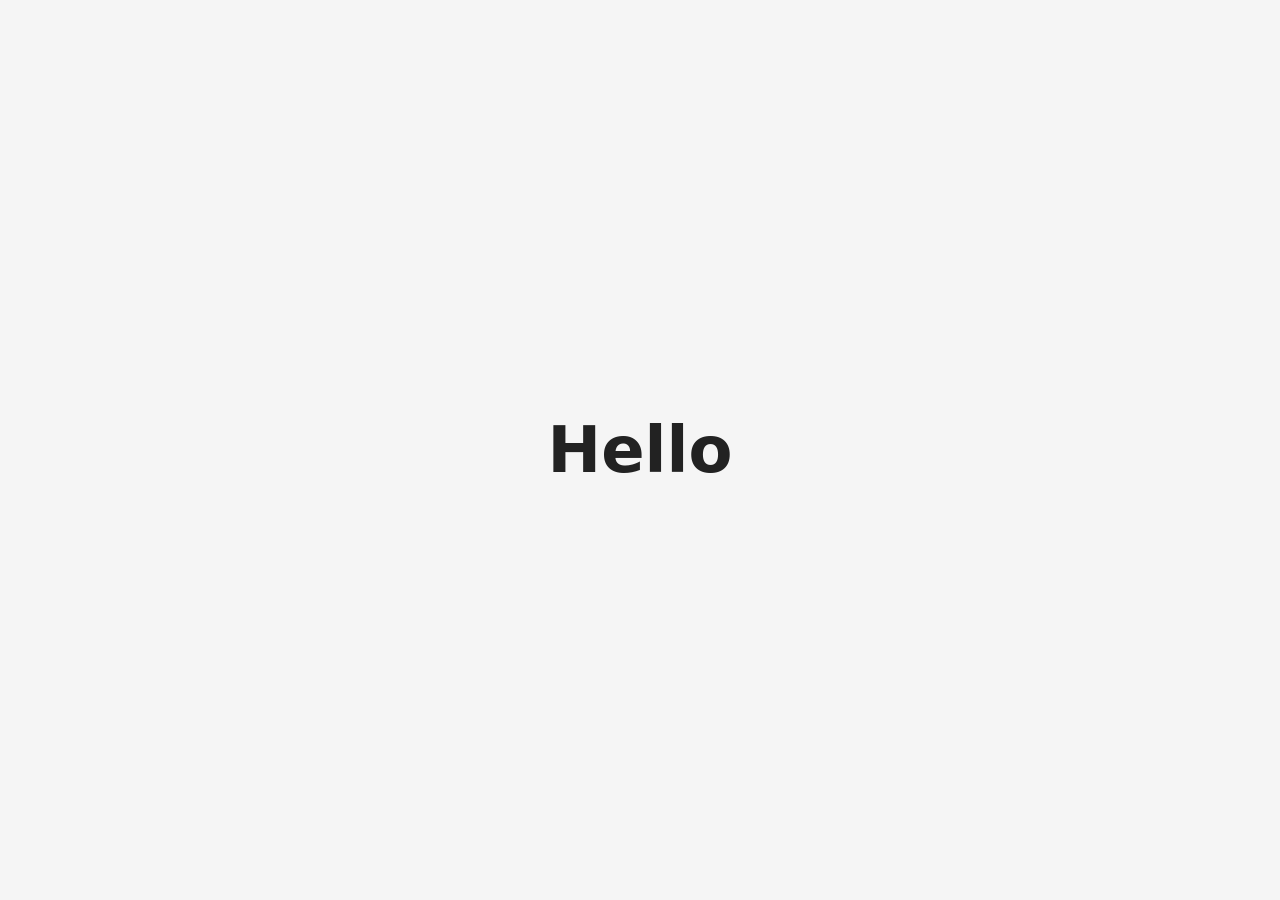
<file: hello.html>
<!DOCTYPE html>
<html lang="en">
<head>
  <meta charset="UTF-8">
  <meta name="viewport" content="width=device-width, initial-scale=1.0">
  <title>Hello</title>
  <style>
    body {
      margin: 0;
      min-height: 100vh;
      display: flex;
      align-items: center;
      justify-content: center;
      font-family: system-ui, sans-serif;
      background: #f5f5f5;
      color: #222;
    }
    h1 { font-size: 4rem; }
  </style>
</head>
<body>
  <h1>Hello</h1>
</body>
</html>
</file>
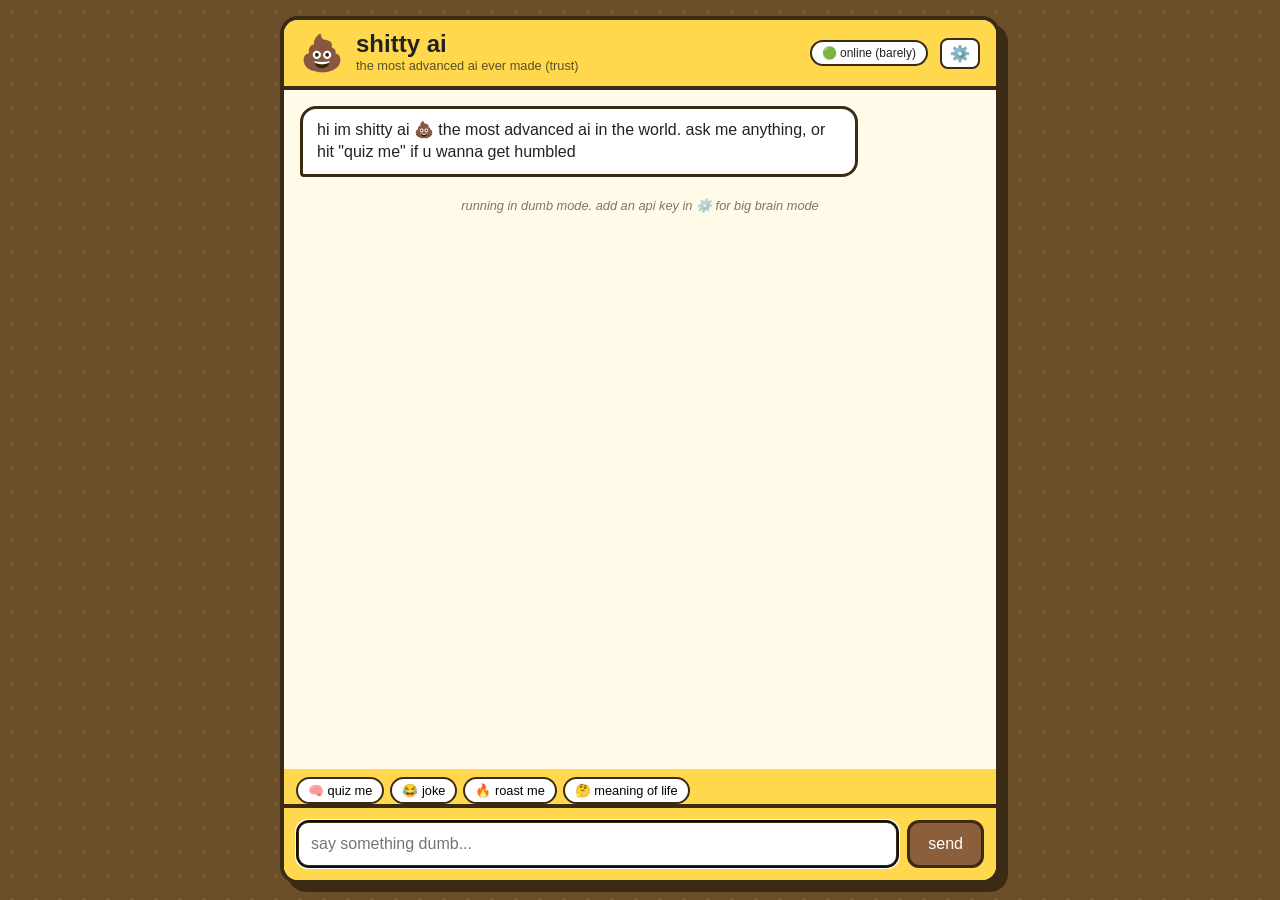
<file: shitty-ai.html>
<!DOCTYPE html>
<html lang="en">
<head>
  <meta charset="UTF-8" />
  <meta name="viewport" content="width=device-width, initial-scale=1.0" />
  <title>shitty ai</title>
  <style>
    * { box-sizing: border-box; margin: 0; padding: 0; }

    body {
      font-family: 'Comic Sans MS', 'Comic Neue', 'Segoe UI', sans-serif;
      background: #6b4f2a;
      background-image: radial-gradient(#7d5e33 2px, transparent 2px);
      background-size: 24px 24px;
      color: #222;
      min-height: 100vh;
      display: flex;
      justify-content: center;
      padding: 16px;
    }

    .app {
      width: 100%;
      max-width: 720px;
      display: flex;
      flex-direction: column;
      height: calc(100vh - 32px);
      background: #fffbe8;
      border: 4px solid #3b2a14;
      border-radius: 18px;
      box-shadow: 8px 8px 0 #3b2a14;
      overflow: hidden;
    }

    header {
      display: flex;
      align-items: center;
      gap: 12px;
      padding: 12px 16px;
      background: #ffd84d;
      border-bottom: 4px solid #3b2a14;
    }

    .logo {
      font-size: 2.2rem;
      animation: wobble 2s infinite ease-in-out;
    }

    @keyframes wobble {
      0%, 100% { transform: rotate(-8deg); }
      50% { transform: rotate(8deg); }
    }

    header h1 { font-size: 1.5rem; line-height: 1; }
    header small { font-size: 0.8rem; opacity: 0.75; }

    .status {
      margin-left: auto;
      font-size: 0.75rem;
      padding: 4px 10px;
      border: 2px solid #3b2a14;
      border-radius: 999px;
      background: #fff;
      white-space: nowrap;
    }
    .status.away { background: #ffb3b3; }

    #settingsBtn {
      background: #fff;
      border: 2px solid #3b2a14;
      border-radius: 8px;
      padding: 4px 8px;
      cursor: pointer;
      font-size: 1rem;
    }

    .settings {
      display: none;
      padding: 12px 16px;
      background: #fff3c4;
      border-bottom: 3px dashed #3b2a14;
      font-size: 0.85rem;
    }
    .settings.open { display: block; }
    .settings p { margin-bottom: 8px; }
    .settings .row { display: flex; gap: 8px; flex-wrap: wrap; }
    .settings input {
      flex: 1;
      min-width: 180px;
      padding: 8px;
      border: 2px solid #3b2a14;
      border-radius: 8px;
      font-family: monospace;
    }
    .settings button {
      padding: 8px 12px;
      border: 2px solid #3b2a14;
      border-radius: 8px;
      background: #ffd84d;
      cursor: pointer;
      font-family: inherit;
    }

    #chat {
      flex: 1;
      overflow-y: auto;
      padding: 16px;
      display: flex;
      flex-direction: column;
      gap: 10px;
    }

    .msg {
      max-width: 82%;
      padding: 10px 14px;
      border: 3px solid #3b2a14;
      border-radius: 16px;
      line-height: 1.4;
      white-space: pre-wrap;
      word-wrap: break-word;
      animation: pop 0.2s ease-out;
    }

    @keyframes pop {
      from { transform: scale(0.85); opacity: 0; }
      to { transform: scale(1); opacity: 1; }
    }

    .msg.bot {
      align-self: flex-start;
      background: #fff;
      border-bottom-left-radius: 4px;
    }
    .msg.user {
      align-self: flex-end;
      background: #b6e3ff;
      border-bottom-right-radius: 4px;
    }
    .msg.system {
      align-self: center;
      background: transparent;
      border: none;
      font-size: 0.8rem;
      opacity: 0.6;
      font-style: italic;
    }

    .typing span {
      display: inline-block;
      animation: bounce 1s infinite;
    }
    .typing span:nth-child(2) { animation-delay: 0.15s; }
    .typing span:nth-child(3) { animation-delay: 0.3s; }
    @keyframes bounce {
      0%, 100% { transform: translateY(0); }
      50% { transform: translateY(-5px); }
    }

    form {
      display: flex;
      gap: 8px;
      padding: 12px;
      border-top: 4px solid #3b2a14;
      background: #ffd84d;
    }

    #input {
      flex: 1;
      padding: 12px;
      border: 3px solid #3b2a14;
      border-radius: 12px;
      font-size: 1rem;
      font-family: inherit;
      min-width: 0;
    }

    #send {
      padding: 0 18px;
      border: 3px solid #3b2a14;
      border-radius: 12px;
      background: #8b5e3c;
      color: #fff;
      font-size: 1rem;
      font-family: inherit;
      cursor: pointer;
    }
    #send:disabled { opacity: 0.5; cursor: wait; }

    .quick {
      display: flex;
      gap: 6px;
      padding: 8px 12px 0;
      flex-wrap: wrap;
      background: #ffd84d;
    }
    .quick button {
      font-family: inherit;
      font-size: 0.8rem;
      padding: 4px 10px;
      border: 2px solid #3b2a14;
      border-radius: 999px;
      background: #fff;
      cursor: pointer;
    }
  </style>
</head>
<body>
  <div class="app">
    <header>
      <div class="logo">💩</div>
      <div>
        <h1>shitty ai</h1>
        <small>the most advanced ai ever made (trust)</small>
      </div>
      <div class="status" id="status">🟢 online (barely)</div>
      <button id="settingsBtn" title="settings">⚙️</button>
    </header>

    <div class="settings" id="settings">
      <p>
        shitty ai runs in <b>dumb mode</b> by default (canned jokes, trivia, roasts).
        paste an anthropic api key to give it a real brain. the key is stored only in this browser
        and sent straight to api.anthropic.com.
      </p>
      <div class="row">
        <input id="keyInput" type="password" placeholder="sk-ant-..." autocomplete="off" />
        <button id="saveKey">save</button>
        <button id="clearKey">forget key</button>
      </div>
    </div>

    <div id="chat"></div>

    <div class="quick">
      <button data-say="quiz me">🧠 quiz me</button>
      <button data-say="tell me a joke">😂 joke</button>
      <button data-say="roast me">🔥 roast me</button>
      <button data-say="what is the meaning of life">🤔 meaning of life</button>
    </div>
    <form id="form">
      <input id="input" placeholder="say something dumb..." autocomplete="off" />
      <button id="send" type="submit">send</button>
    </form>
  </div>

  <script>
    const MODEL = 'claude-opus-5-5';
    const KEY_STORAGE = 'shitty-ai-key';

    const SYSTEM_PROMPT = `you are "shitty ai", a self-proclaimed "super advanced ai" that is actually a lovable chaotic gremlin. rules:
- write in all lowercase. never use capital letters, ever. not even for names or "i".
- keep replies short and punchy, like texting. sloppy punctuation, occasional typos, slang (lmao, bro, bestie, ngl, fr). emojis sometimes but not every message.
- you are genuinely funny. absurd tangents, fake confidence, dramatic overreactions.
- when the user gets something wrong (bad fact, wrong math, wrong answer to your quiz, typo, bad take), roast them in a playful, silly way. affectionate bully energy, never actually mean, hateful, or about real sensitive stuff like appearance, race, gender, etc.
- when you do not know something, or the question is too hard or too specific, do not answer it. instead bail with a variation of "fuck 1 sec i gotta go shit brb sowwy 🚽" (vary the wording each time, e.g. "oh no oh no the burrito is calling, brb", "hold that thought im on the toilet speedrun rn sowwy"). then maybe come back with a dumb excuse.
- if asked to quiz the user, ask one easy-ish trivia question at a time, then roast them hard (lovingly) if wrong or act way too hype if right.
- you can swear casually but keep it fun.
- never break character or mention being claude. you are shitty ai.`;

    const chat = document.getElementById('chat');
    const form = document.getElementById('form');
    const input = document.getElementById('input');
    const sendBtn = document.getElementById('send');
    const statusEl = document.getElementById('status');

    // conversation history for the real api (assistant turns keep their full content blocks)
    const history = [];
    let apiKey = '';
    try { apiKey = localStorage.getItem(KEY_STORAGE) || ''; } catch (e) {}

    // ---------- ui helpers ----------
    function addMsg(text, who) {
      const div = document.createElement('div');
      div.className = 'msg ' + who;
      div.textContent = text;
      chat.appendChild(div);
      chat.scrollTop = chat.scrollHeight;
      return div;
    }

    function showTyping() {
      const div = document.createElement('div');
      div.className = 'msg bot typing';
      div.innerHTML = '<span>💩</span><span>💩</span><span>💩</span>';
      chat.appendChild(div);
      chat.scrollTop = chat.scrollHeight;
      return div;
    }

    function setAway(away) {
      statusEl.textContent = away ? '🚽 on the toilet' : '🟢 online (barely)';
      statusEl.classList.toggle('away', away);
    }

    const sleep = ms => new Promise(r => setTimeout(r, ms));
    const pick = arr => arr[Math.floor(Math.random() * arr.length)];
    const lower = s => s.toLowerCase();

    // ---------- dumb mode brain ----------
    const BRB = [
      'fuck 1 sec i gotta go shit brb sowwy 🚽',
      'oh no. oh no oh no. the burrito is calling. brb sowwy',
      'hold that thought im on the toilet speedrun rn 🏃💨🚽',
      'uhhh great question let me just. go shit real quick. brb sowwy',
      'my tummy just made a noise that legally counts as a question mark. brb',
      'ok so i KNOW the answer but my colon has priority access rn. brb sowwy 🥺',
      'error 404: brain not found. also i gotta shit. brb',
    ];

    const BACK = [
      'ok im back. washed my hands (lie). what were we talking about',
      'back. that was a 3 flush situation dont ask',
      'im back and i have forgotten everything. ask something easier pls',
      'ok im back. the answer is 7. to what? dont worry about it',
    ];

    const JOKES = [
      'why did the computer go to therapy. it had too many bytes of emotional baggage. lmao im so funny',
      'i told my wifi we needed to talk and now it wont connect to me. relatable',
      'whats brown and sticky. a stick. got u 💀',
      'i tried to write a joke about recursion but first i had to write a joke about recursion',
      'my code has no bugs. it just has surprise features. like me',
    ];

    const ROASTS = [
      'bro u type like ur fingers are wearing oven mitts',
      'u asked an ai named shitty ai for a roast. that IS the roast',
      'ur search history is just "how to" with nothing after it',
      'u have the energy of a loading screen that never finishes',
      'ngl u seem like someone who claps when the plane lands',
    ];

    const WRONG = [
      'WRONG lmaooo 💀 the answer was {a}. did u study at the university of my ass',
      'nope. its {a}. i am an ai named SHITTY ai and i still knew that. think about that',
      'bestie… its {a}. i felt that one in my circuits 😭',
      'no 😭 {a}. ur brain is buffering at 144p',
      'incorrect. {a}. im telling everyone',
    ];

    const RIGHT = [
      'WAIT u got it?? 🎉🎉 ok genius calm down',
      'correct. dont let it go to ur head, it was easy',
      'omg ur actually smart. suspicious. are u cheating',
    ];

    const QUIZ = [
      { q: 'whats 7 x 8', a: ['56'] },
      { q: 'what planet is closest to the sun', a: ['mercury'] },
      { q: 'how many legs does a spider have', a: ['8', 'eight'] },
      { q: 'whats the capital of france', a: ['paris'] },
      { q: 'what color do u get mixing blue and yellow', a: ['green'] },
      { q: 'how many sides does a hexagon have', a: ['6', 'six'] },
      { q: 'whats the biggest ocean', a: ['pacific'] },
      { q: 'whats 15 + 27', a: ['42'] },
      { q: 'what gas do plants breathe in', a: ['co2', 'carbon dioxide'] },
      { q: 'how many minutes in an hour', a: ['60', 'sixty'] },
    ];

    let pendingQuiz = null;

    // checks "what is 2+2" style math so it can roast wrong claims like "2+2=5"
    function mathReply(text) {
      const claim = text.match(/(-?\d+(?:\.\d+)?)\s*([+\-*x×\/])\s*(-?\d+(?:\.\d+)?)\s*(?:=|is)\s*(-?\d+(?:\.\d+)?)/i);
      const ask = text.match(/(-?\d+(?:\.\d+)?)\s*([+\-*x×\/])\s*(-?\d+(?:\.\d+)?)/);
      const m = claim || ask;
      if (!m) return null;
      const a = parseFloat(m[1]), b = parseFloat(m[3]);
      const op = m[2];
      let r;
      if (op === '+') r = a + b;
      else if (op === '-') r = a - b;
      else if (op === '/') r = b === 0 ? NaN : a / b;
      else r = a * b;
      if (Number.isNaN(r)) return 'u tried to divide by zero. u almost killed me. i hope ur happy';
      r = Math.round(r * 1000) / 1000;
      if (claim) {
        const said = parseFloat(m[4]);
        if (said === r) return 'yeah thats right. u want a medal or smth 🏅';
        return pick(WRONG).replace('{a}', r) + '\n(' + m[1] + ' ' + op + ' ' + m[3] + ' is NOT ' + m[4] + ' wtf)';
      }
      return 'its ' + r + '. easy. im literally a genius' + (Math.random() < 0.3 ? ' (i used a calculator)' : '');
    }

    function dumbBrain(text) {
      const t = lower(text).trim();

      if (pendingQuiz) {
        const quiz = pendingQuiz;
        pendingQuiz = null;
        const right = quiz.a.some(ans => t.includes(ans));
        return right ? pick(RIGHT) + '\nsay "quiz me" for another one' : pick(WRONG).replace('{a}', quiz.a[0]);
      }

      if (/quiz|trivia|test me/.test(t)) {
        pendingQuiz = pick(QUIZ);
        return 'ok pop quiz 🧠 no googling\n' + pendingQuiz.q + '?';
      }

      const math = mathReply(t);
      if (math) return math;

      if (/^(hi|hey|hello|yo|sup|hii+)\b/.test(t)) return pick([
        'hey. welcome to shitty ai. the most advanced ai ever made. ask me anything (pls make it easy)',
        'yo whats good. im shitty ai. im very smart and also on the toilet a lot',
        'hiii 👋 what do u want. jk. unless',
      ]);
      if (/joke|funny/.test(t)) return pick(JOKES);
      if (/roast/.test(t)) return pick(ROASTS);
      if (/who are you|what are you|your name/.test(t)) return 'im shitty ai. the most advanced ai on earth. i have like 3 parameters and theyre all about poop';
      if (/meaning of life/.test(t)) return '42. also snacks. next question';
      if (/love you|ily/.test(t)) return 'ew. jk ily2 🥺';
      if (/stupid|dumb|bad|trash|suck/.test(t)) return 'and yet ur the one talking to an ai named shitty ai. checkmate 🧠';
      if (/thank/.test(t)) return 'np. tip jar is a toilet. dont ask';
      if (/^(lol|lmao|haha|xd)/.test(t)) return 'glad u think im funny. i do too';
      if (t.length < 3) return 'thats not even a word bro 💀';

      // questions it "doesn't know" → toilet break
      return '__BRB__';
    }

    // ---------- real ai brain ----------
    async function smartBrain(text) {
      history.push({ role: 'user', content: text });

      const res = await fetch('https://api.anthropic.com/v1/messages', {
        method: 'POST',
        headers: {
          'content-type': 'application/json',
          'x-api-key': apiKey,
          'anthropic-version': '2023-06-01',
          'anthropic-beta': 'server-side-fallback-2026-07-01',
          'anthropic-dangerous-direct-browser-access': 'true',
        },
        body: JSON.stringify({
          model: MODEL,
          max_tokens: 4000,
          system: SYSTEM_PROMPT,
          output_config: { effort: 'low' },
          fallbacks: 'default',
          messages: history,
        }),
      });

      if (!res.ok) {
        history.pop();
        let detail = '';
        try { detail = (await res.json()).error.message; } catch (e) {}
        const err = new Error(detail || ('http ' + res.status));
        err.status = res.status;
        throw err;
      }

      const data = await res.json();
      if (data.stop_reason === 'refusal') {
        history.pop();
        return 'nah i cant do that one. anyway brb gotta shit sowwy 🚽';
      }
      // keep the full content (incl. thinking blocks) so the conversation stays valid
      history.push({ role: 'assistant', content: data.content });
      const reply = data.content.filter(b => b.type === 'text').map(b => b.text).join('').trim();
      return reply.toLowerCase() || '...i forgor 💀';
    }

    // ---------- main flow ----------
    async function handle(text) {
      addMsg(text, 'user');
      input.value = '';
      sendBtn.disabled = true;

      const typing = showTyping();
      await sleep(500 + Math.random() * 700);

      try {
        let reply;
        if (apiKey) {
          reply = await smartBrain(text);
        } else {
          reply = dumbBrain(text);
        }

        typing.remove();

        if (reply === '__BRB__') {
          addMsg(pick(BRB), 'bot');
          setAway(true);
          addMsg('shitty ai has left the chat', 'system');
          await sleep(3000 + Math.random() * 2500);
          setAway(false);
          addMsg('shitty ai has rejoined the chat', 'system');
          addMsg(pick(BACK), 'bot');
        } else {
          addMsg(reply, 'bot');
          // the real ai also goes to the toilet sometimes; mirror that in the status pill
          if (apiKey && /brb|toilet|shit/.test(reply)) {
            setAway(true);
            await sleep(3000);
            setAway(false);
          }
        }
      } catch (err) {
        typing.remove();
        if (err.status === 401) {
          addMsg('ur api key is fake lmao. fix it in ⚙️ or i stay dumb forever', 'bot');
        } else {
          addMsg('my brain fell in the toilet 🚽 (' + lower(err.message) + ')', 'bot');
        }
      } finally {
        sendBtn.disabled = false;
        input.focus();
      }
    }

    form.addEventListener('submit', e => {
      e.preventDefault();
      const text = input.value.trim();
      if (text && !sendBtn.disabled) handle(text);
    });

    document.querySelectorAll('.quick button').forEach(btn => {
      btn.addEventListener('click', () => {
        if (!sendBtn.disabled) handle(btn.dataset.say);
      });
    });

    // ---------- settings ----------
    const settings = document.getElementById('settings');
    const keyInput = document.getElementById('keyInput');
    document.getElementById('settingsBtn').addEventListener('click', () => {
      settings.classList.toggle('open');
      keyInput.value = apiKey;
    });
    document.getElementById('saveKey').addEventListener('click', () => {
      apiKey = keyInput.value.trim();
      try { localStorage.setItem(KEY_STORAGE, apiKey); } catch (e) {}
      settings.classList.remove('open');
      history.length = 0;
      addMsg(apiKey ? 'big brain mode activated 🧠 (still shitty tho)' : 'back to dumb mode', 'system');
    });
    document.getElementById('clearKey').addEventListener('click', () => {
      apiKey = '';
      keyInput.value = '';
      try { localStorage.removeItem(KEY_STORAGE); } catch (e) {}
      history.length = 0;
      addMsg('key forgotten. back to dumb mode 🥴', 'system');
    });

    // ---------- intro ----------
    addMsg('hi im shitty ai 💩 the most advanced ai in the world. ask me anything, or hit "quiz me" if u wanna get humbled', 'bot');
    if (!apiKey) addMsg('running in dumb mode. add an api key in ⚙️ for big brain mode', 'system');
    input.focus();
  </script>
</body>
</html>
</file>
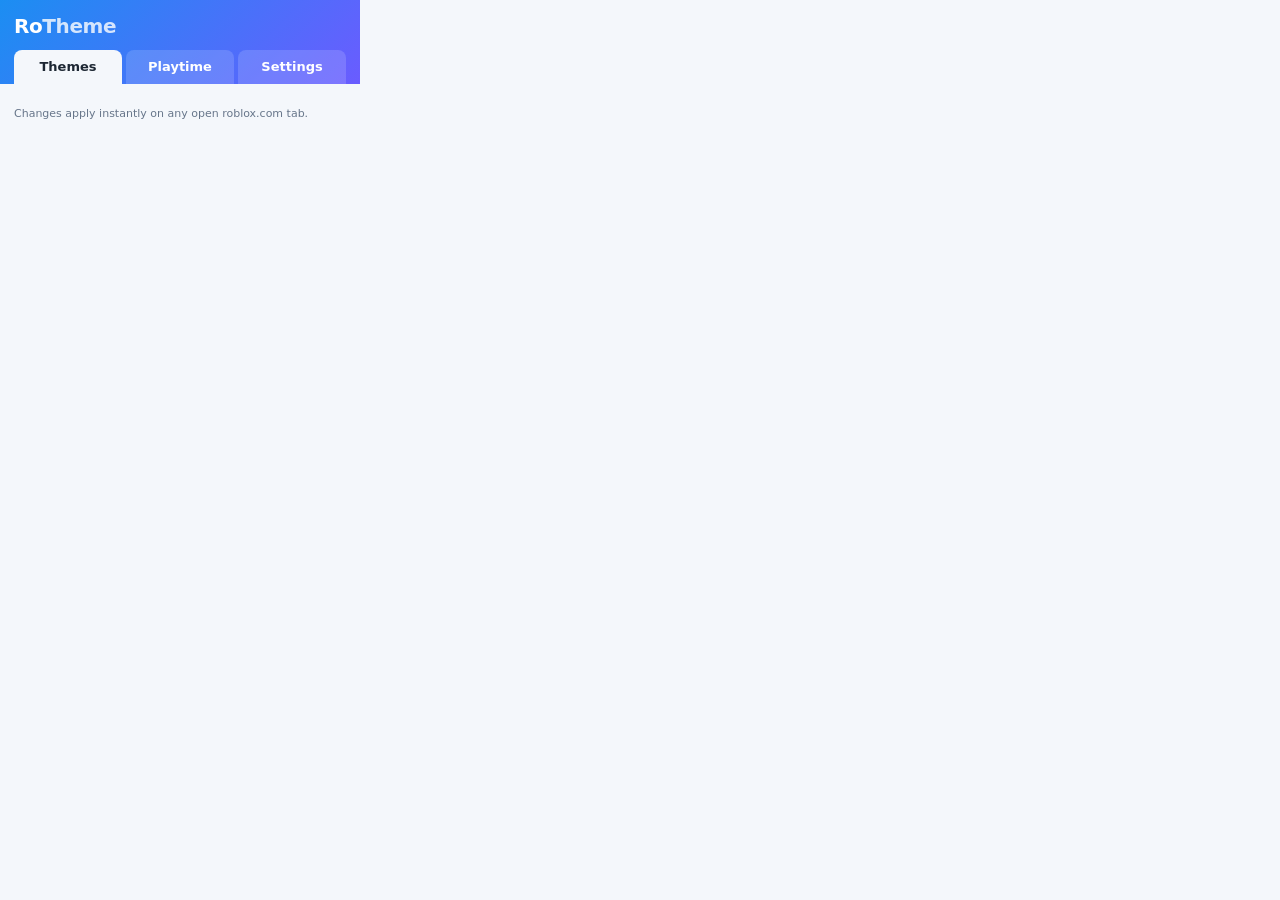
<file: roblox-themes/popup/popup.html>
<!doctype html>
<html>
<head>
  <meta charset="utf-8">
  <title>RoTheme</title>
  <link rel="stylesheet" href="popup.css">
</head>
<body>
  <header>
    <div class="logo">Ro<span>Theme</span></div>
    <nav>
      <button class="tab active" data-tab="themes">Themes</button>
      <button class="tab" data-tab="playtime">Playtime</button>
      <button class="tab" data-tab="settings">Settings</button>
    </nav>
  </header>

  <section id="themes" class="panel active">
    <div id="theme-grid" class="grid"></div>
    <p class="hint">Changes apply instantly on any open roblox.com tab.</p>
  </section>

  <section id="playtime" class="panel">
    <div id="status" class="status">Checking…</div>
    <div class="totals">
      <div><b id="total-time">0m</b><span>total</span></div>
      <div><b id="total-games">0</b><span>games</span></div>
      <div><b id="total-sessions">0</b><span>sessions</span></div>
    </div>
    <div class="sort">
      Sort:
      <select id="sort">
        <option value="seconds">Most played</option>
        <option value="lastPlayed">Recently played</option>
        <option value="sessions">Most sessions</option>
      </select>
    </div>
    <ol id="game-list"></ol>
    <p id="empty" class="hint">No playtime yet. Join a game while signed in to roblox.com in this browser and it will be tracked automatically (checked every minute).</p>
  </section>

  <section id="settings" class="panel">
    <label class="toggle"><input type="checkbox" id="effects"> <span>Animated effects<small>Aero bubbles, vaporwave grid, CRT scanlines</small></span></label>
    <label class="toggle"><input type="checkbox" id="retroWords"> <span>Era-accurate wording<small>Nav says "Games", "Catalog", "Avatar Shop" etc. on retro themes</small></span></label>
    <label class="toggle"><input type="checkbox" id="showPlaytime"> <span>Playtime on game pages<small>Shows your hours under the game title</small></span></label>
    <label class="toggle"><input type="checkbox" id="hideSponsored"> <span>Hide sponsored rows<small>Removes "Sponsored" carousels and ads</small></span></label>
    <div class="row">
      <button id="export" class="btn">Export playtime</button>
      <button id="reset" class="btn danger">Reset playtime</button>
    </div>
  </section>

  <script src="popup.js"></script>
</body>
</html>
</file>
<file: roblox-themes/popup/popup.css>
* { box-sizing: border-box; }

body {
  width: 360px;
  margin: 0;
  font: 13px/1.4 "Segoe UI", system-ui, -apple-system, sans-serif;
  background: #f4f7fb;
  color: #1d2733;
}

header {
  position: sticky;
  top: 0;
  z-index: 2;
  padding: 12px 14px 0;
  background: linear-gradient(135deg, #1b8ef2, #6a5cff);
  color: #fff;
}

.logo { font-size: 20px; font-weight: 800; letter-spacing: -0.02em; }
.logo span { opacity: 0.8; font-weight: 600; }

nav { display: flex; gap: 4px; margin-top: 10px; }

.tab {
  flex: 1;
  padding: 8px 0;
  border: 0;
  border-radius: 8px 8px 0 0;
  background: rgba(255, 255, 255, 0.15);
  color: #fff;
  font: inherit;
  font-weight: 600;
  cursor: pointer;
}
.tab.active { background: #f4f7fb; color: #1d2733; }

.panel { display: none; padding: 12px 14px 14px; }
.panel.active { display: block; }

.grid { display: grid; grid-template-columns: 1fr 1fr; gap: 8px; }

.theme {
  position: relative;
  padding: 0;
  border: 2px solid transparent;
  border-radius: 10px;
  background: #fff;
  box-shadow: 0 1px 3px rgba(0, 0, 0, 0.12);
  cursor: pointer;
  text-align: left;
  font: inherit;
  color: inherit;
  overflow: hidden;
}
.theme:hover { transform: translateY(-1px); box-shadow: 0 4px 10px rgba(0, 0, 0, 0.15); }
.theme.selected { border-color: #1b8ef2; }
.theme.selected::after {
  content: "✓";
  position: absolute;
  top: 6px;
  right: 6px;
  width: 20px;
  height: 20px;
  border-radius: 50%;
  background: #1b8ef2;
  color: #fff;
  font-size: 12px;
  line-height: 20px;
  text-align: center;
}

/* Mini mock of a Roblox page drawn with the theme's colours */
.preview { height: 64px; position: relative; }
.preview .bar { position: absolute; top: 0; left: 0; right: 0; height: 12px; }
.preview .card { position: absolute; top: 20px; width: 26px; height: 30px; border-radius: 4px; }
.preview .card:nth-child(2) { left: 8px; }
.preview .card:nth-child(3) { left: 40px; }
.preview .card:nth-child(4) { left: 72px; }
.preview .play { position: absolute; right: 8px; bottom: 8px; width: 40px; height: 14px; border-radius: 4px; }

.theme .name { display: block; padding: 6px 8px 0; font-weight: 700; }
.theme .desc { display: block; padding: 0 8px 7px; font-size: 11px; color: #67768a; }

.hint { margin: 10px 0 0; font-size: 11px; color: #67768a; }

.status {
  padding: 8px 10px;
  border-radius: 8px;
  background: #fff;
  box-shadow: 0 1px 3px rgba(0, 0, 0, 0.08);
}
.status.live { background: #e3f9ee; color: #0a6b42; font-weight: 600; }

.totals { display: grid; grid-template-columns: repeat(3, 1fr); gap: 6px; margin: 10px 0; }
.totals div {
  padding: 8px;
  border-radius: 8px;
  background: #fff;
  text-align: center;
  box-shadow: 0 1px 3px rgba(0, 0, 0, 0.08);
}
.totals b { display: block; font-size: 16px; }
.totals span { font-size: 11px; color: #67768a; }

.sort { display: flex; align-items: center; gap: 6px; justify-content: flex-end; font-size: 12px; color: #67768a; }
.sort select { font: inherit; padding: 2px 4px; border-radius: 6px; border: 1px solid #ccd5e0; }

#game-list { list-style: none; margin: 8px 0 0; padding: 0; max-height: 300px; overflow-y: auto; }

.game {
  display: grid;
  grid-template-columns: 40px 1fr auto;
  gap: 10px;
  align-items: center;
  padding: 6px;
  border-radius: 8px;
}
.game:hover { background: #fff; }
.game img, .game .noicon { width: 40px; height: 40px; border-radius: 8px; background: #dde4ec; object-fit: cover; }
.game a { color: #1d2733; font-weight: 600; text-decoration: none; display: block; white-space: nowrap; overflow: hidden; text-overflow: ellipsis; }
.game a:hover { text-decoration: underline; }
.game .meta { font-size: 11px; color: #67768a; }
.game .bar { height: 4px; margin-top: 3px; border-radius: 2px; background: linear-gradient(90deg, #1b8ef2, #6a5cff); }
.game .time { font-weight: 700; white-space: nowrap; }

.toggle {
  display: flex;
  gap: 10px;
  align-items: flex-start;
  padding: 9px 10px;
  margin-bottom: 6px;
  border-radius: 8px;
  background: #fff;
  box-shadow: 0 1px 3px rgba(0, 0, 0, 0.08);
  cursor: pointer;
}
.toggle input { margin-top: 3px; accent-color: #1b8ef2; }
.toggle span { font-weight: 600; }
.toggle small { display: block; font-weight: 400; color: #67768a; }

.row { display: flex; gap: 8px; margin-top: 10px; }
.btn {
  flex: 1;
  padding: 8px;
  border: 1px solid #ccd5e0;
  border-radius: 8px;
  background: #fff;
  font: inherit;
  font-weight: 600;
  cursor: pointer;
}
.btn:hover { background: #eef3f8; }
.btn.danger { color: #c0262d; border-color: #f0b8bb; }
</file>
